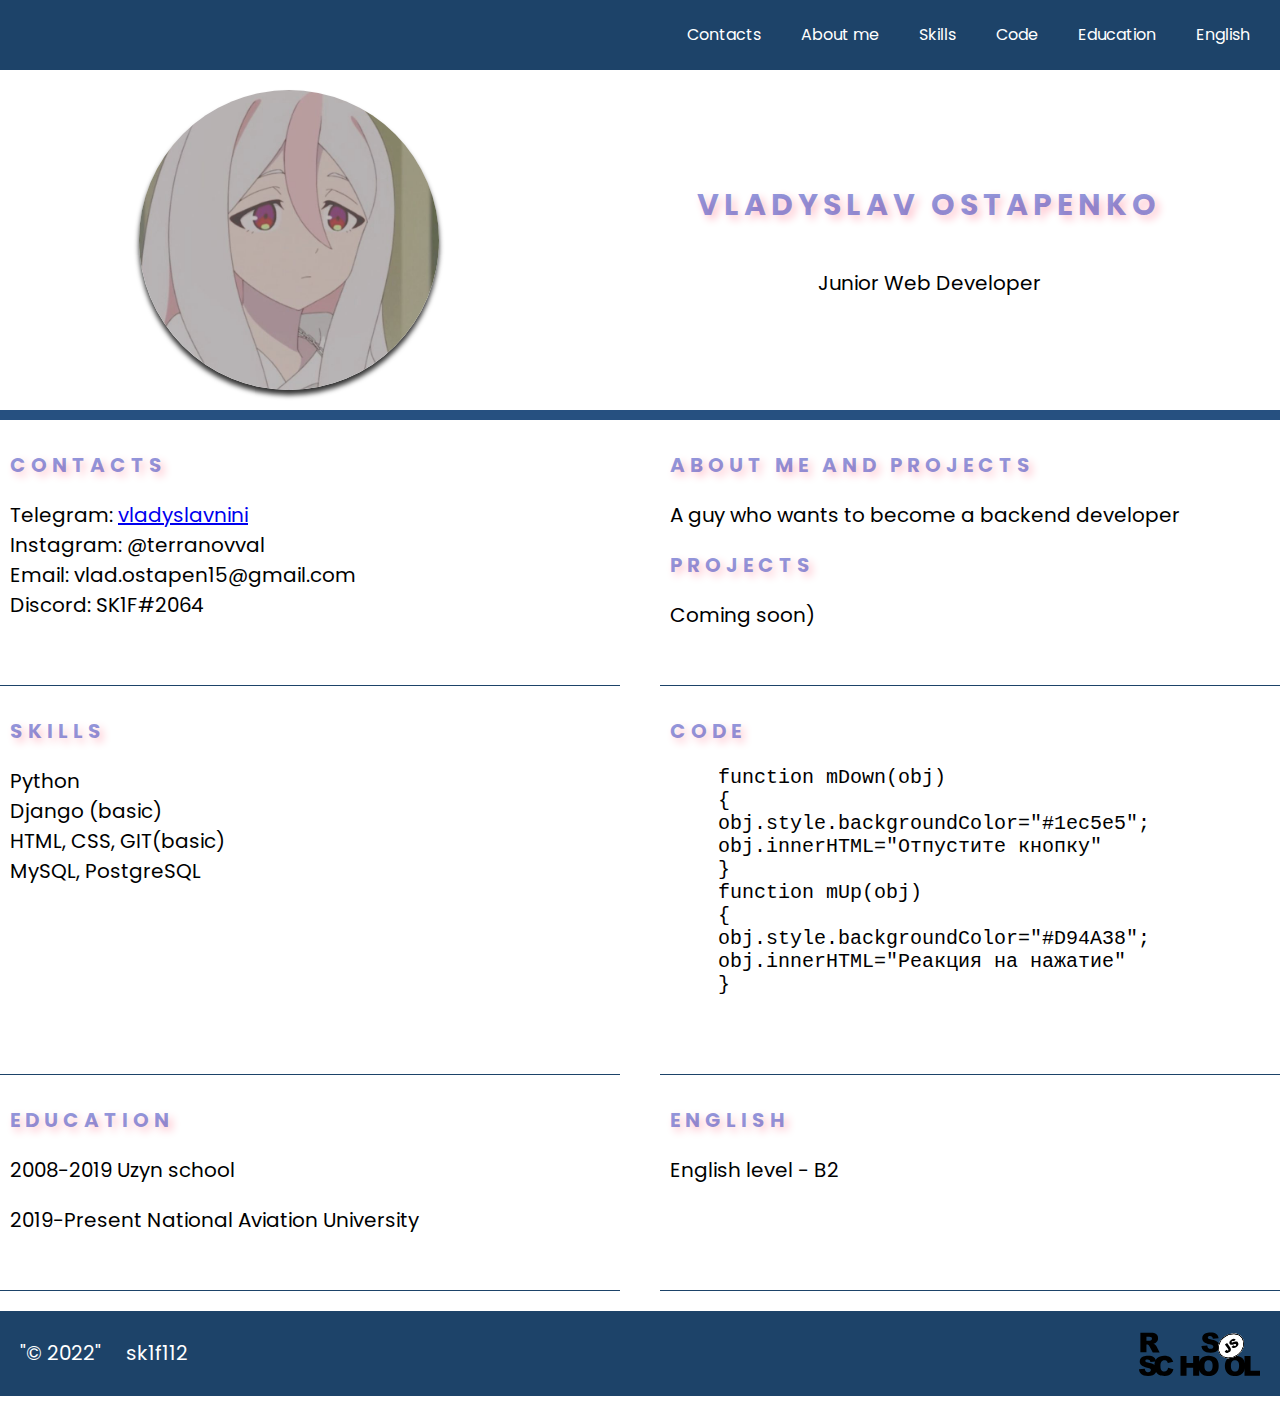
<file: index.html>
<!DOCTYPE html>
<html lang="en">

<head>
    <link rel="stylesheet" href="index.css">
    <link rel="preconnect" href="https://fonts.googleapis.com">
    <link rel="preconnect" href="https://fonts.gstatic.com" crossorigin>
    <link href="https://fonts.googleapis.com/css2?family=Poppins:wght@200&display=swap" rel="stylesheet">
    <meta charset="UTF-8">
    <meta http-equiv="X-UA-Compatible" content="IE=edge">
    <meta name="viewport" content="width=device-width, initial-scale=1.0">
    <title>My CV</title>
</head>

<body>
    <header>
        <div class='container'>
            <nav>
                <ul class='nav-list'>
                    <li><a href='#contacts' class='nav-link'>Contacts </a></li>
                    <li><a href='#summary' class='nav-link'>About me</a></li>
                    <li><a href='#skills' class='nav-link'>Skills</a></li>
                    <li><a href='#code' class='nav-link'>Code</a></li>
                    <li><a href='#education' class='nav-link'>Education</a></li>
                    <li><a href='#english' class='nav-link'>English</a></li>
                </ul>
            </nav>
        </div>
    </header>
    <main>
        <div class='container main-container'>
            <section class='section-profile' id='profile'>
                <img src='avatar.jpg' alt='' class='section-profile-logo'>
                <div class='section-profile-title'>
                    <h1 class='section-title'>Vladyslav Ostapenko</h1>
                    <p>Junior Web Developer</p>
                </div>
            </section>
            <section class='section' id='contacts'>
                <h3 class='section-title'>Contacts</h3>
                <ul class='contact'>
                    <li>Telegram: <a href='https://t.me/vladyslavnini'>vladyslavnini</a></li>
                    <li>Instagram: @terranovval</li>
                    <li>Email: vlad.ostapen15@gmail.com</li>
                    <li>Discord: SK1F#2064</li>

                </ul>
            </section>
            <section class='section' id='summary'>
                <h3 class='section-title'>About me and projects</h3>
                <p>A guy who wants to become a backend developer</p>
                <h3 class='section-title'>Projects</h3>
                <p>Coming soon)</p>
            </section>
            <section class='section' id='skills'>
                <h3 class='section-title'>Skills</h3>
                <ul class='skill'>
                    <li>Python</li>
                    <li>Django (basic)</li>
                    <li>HTML, CSS, GIT(basic)</li>
                    <li>MySQL, PostgreSQL</li>
                </ul>
            </section>
            <section class='section' id='code'>
                <h3 class='section-title'>Code</h3>
                <pre>
    function mDown(obj)
    {
    obj.style.backgroundColor="#1ec5e5";
    obj.innerHTML="Отпустите кнопку"
    }            
    function mUp(obj)
    {
    obj.style.backgroundColor="#D94A38";
    obj.innerHTML="Реакция на нажатие"
    }
            </pre>
            </section>
            <section class='section' id='education'>
                <h3 class='section-title'>Education</h3>
                <p>2008-2019 Uzyn school</p>
                <p>2019-Present National Aviation University</p>
            </section>
            <section class='section' id='english'>
                <h3 class='section-title'>English</h3>
                <p>English level - B2</p>
            </section>
        </div>
    </main>
    <footer class="footer">
        <div class='container footer-container'>
            <div class='year'>
                "© 2022"
                <a href="https://github.com/sk1f112" class='my-github nav-link'>sk1f112</a>
            </div>
            <a href="https://rs.school/js/" class="rss"></a>
        </div>
    </footer>
</body>

</html>
</file>
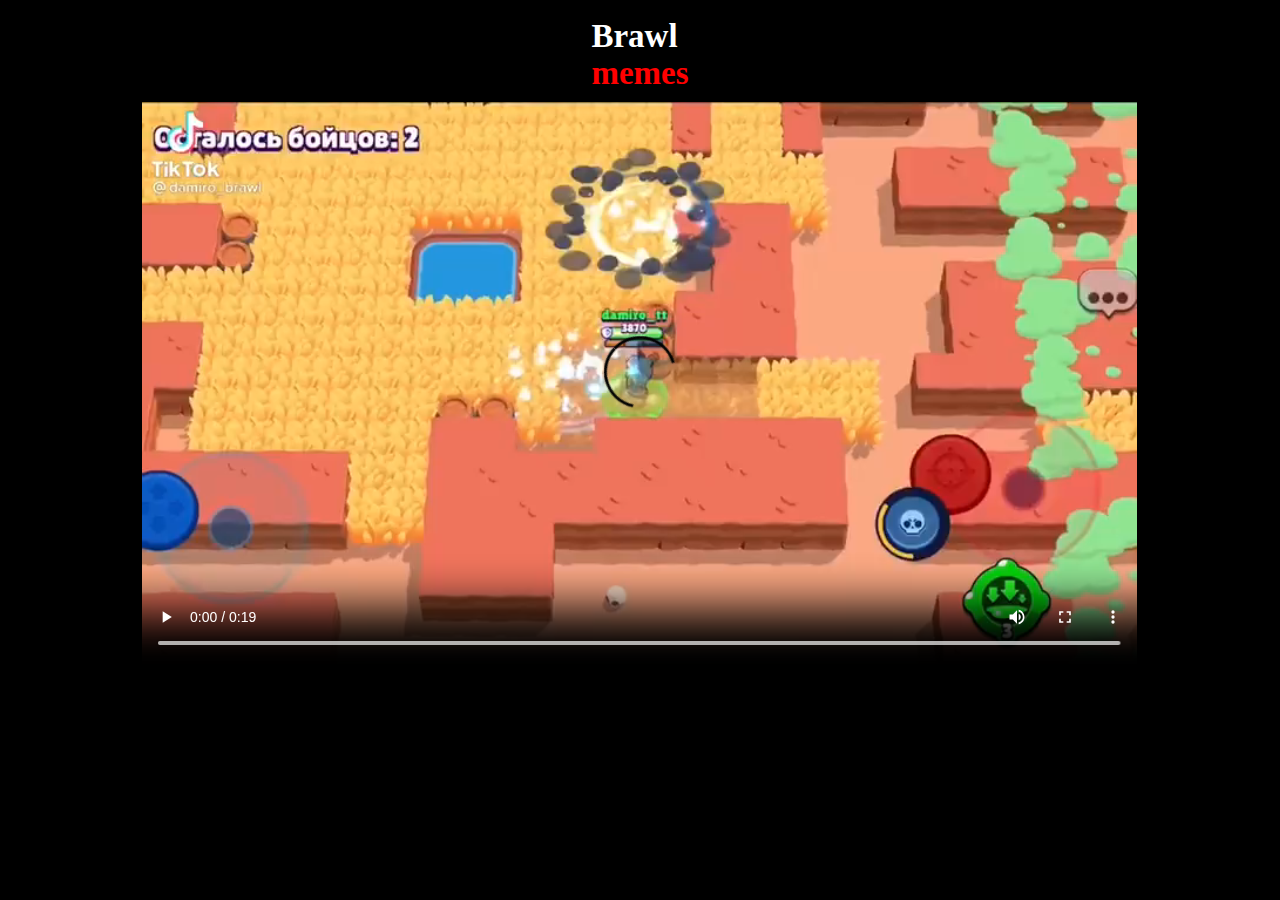
<file: mem/index.html>
<!DOCTYPE html>
<html lang="en">
<head>
    <meta charset="UTF-8">
    <meta http-equiv="X-UA-Compatible" content="IE=edge">
    <meta name="viewport" content="width=device-width, initial-scale=1.0">
    <link rel="stylesheet" href="index.css">
    <link rel="icon" href="./Favicon.png" type="image/x-icon">
    <title>Brawl Stars Memes</title>
</head>
<body>
    <div class="container">
        <div class="text_content">
            <h3 class="title">Brawl <p>memes</p></h3>
        </div>
       <div class="video_player">
           <video src="./IMG_5146.MP4" controls></video>
       </div>
    </div>
</body>
</html>
</file>
<file: index.css>
* {
    box-sizing: border-box;
}

p, pre {
    font-size: 20px;
    font-weight: normal;
}

.contact, .skill {
    font-size: 20px;
    font-weight: normal;
    margin: 0;
    padding: 0;
    list-style: none;
}

html {
    scroll-behavior: smooth;
}

header {
    background: rgb(29, 67, 105);
    display: block;
}

body {
    font-family: 'Poppins', sans-serif;
    justify-content: space-between;
    min-height: 100vh;
    margin: 0;
    padding: 0;
}

.container {
    max-width: 1440px;
    margin: 0 auto;
}

.nav-list {
    display: flex;
    justify-content: flex-end;
    align-items: center;
    list-style: none;
    margin: 0;
    padding: 10px;
}

.nav-link {
    padding: 0 20px;
    line-height: 50px;
    text-decoration: none;
    color: #fff;
    background-image: linear-gradient(currentColor, currentColor);
    background-position: 50% 100%;
    background-repeat: no-repeat;
    background-size: 0% 2px;
    transition: background-size .3s;
}

.nav-link:hover {
    background-size: 75% 2px;
}

.main-container {
    display: flex;
    flex-wrap: wrap;
    justify-content: space-between;
}

.section {
    width: calc(50% - 20px);
    padding: 10px;
    padding-bottom: 35px;
    border-bottom: 1px solid rgb(29, 67, 105);
}

@media (max-width: 768px) {
    .section {
        width: 100%;
    }
}

.section-profile {
    display: flex;
    justify-content: space-around;
    width: 100%;
    border-bottom: 10px solid #265080;
}

.section-profile-title {
    display: flex;
    flex-direction: column;
    justify-content: center;
    align-content: center;
    text-align: center;

}

.section-profile-title h1 {
    font-size: 30px;
    font-weight: bold;
}

.section-profile-logo {
    width: 300px;
    height: 300px;
    object-fit: cover;
    border-radius: 50%;
    box-shadow: 0 5px 5px rgb(0 0 0 / 0.8);
    filter: grayscale(0.2) brightness(1.05);
    transition: .3s;
    margin: 20px
}

.section-title {
    font-size: 20px;
    font-weight: bold;
    text-transform: uppercase;
    letter-spacing: 5px;
    color: #0615b171;
    text-shadow: 4px 4px 8px pink;
}

.footer {
    background-color: rgb(29, 67, 105);
    margin-top: 20px;
    padding: 20px;
    display: block;
}

.footer-container {
    display: flex;
    justify-content: space-between;
    align-items: center;
    margin: 0 auto;
    color: #fff;
}

.year {
    font-size: 20px;
}

.my-github {
    font-size: 20px;
    color: #fff;
    text-decoration: none;
    line-height: 45px;
}

.rss {
    width: 121px;
    height: 45px;
    background-image: url(rs_school_js.svg);
    background-size: contain;
    background-repeat: no-repeat;
}
</file>
<file: mem/index.css>
body{
    background-color: black;
}
.container{
    padding: 10px;
    padding-bottom: 0;
    margin: 0 auto;
    display: flex;
    flex-direction: column;
    align-items: center;
}
h3{
    color: white;
    font-size: 33px;
    margin: 0;
}
p{
    margin: 0;
    color: red;
    margin-bottom: 10px;
}
.video_player{
    width: 100%;
    display: flex;
    justify-content: center;
    
}
video{
    width: 80%;
    box-shadow: 10px 5px 3px black;
    border: red;
}
</file>
